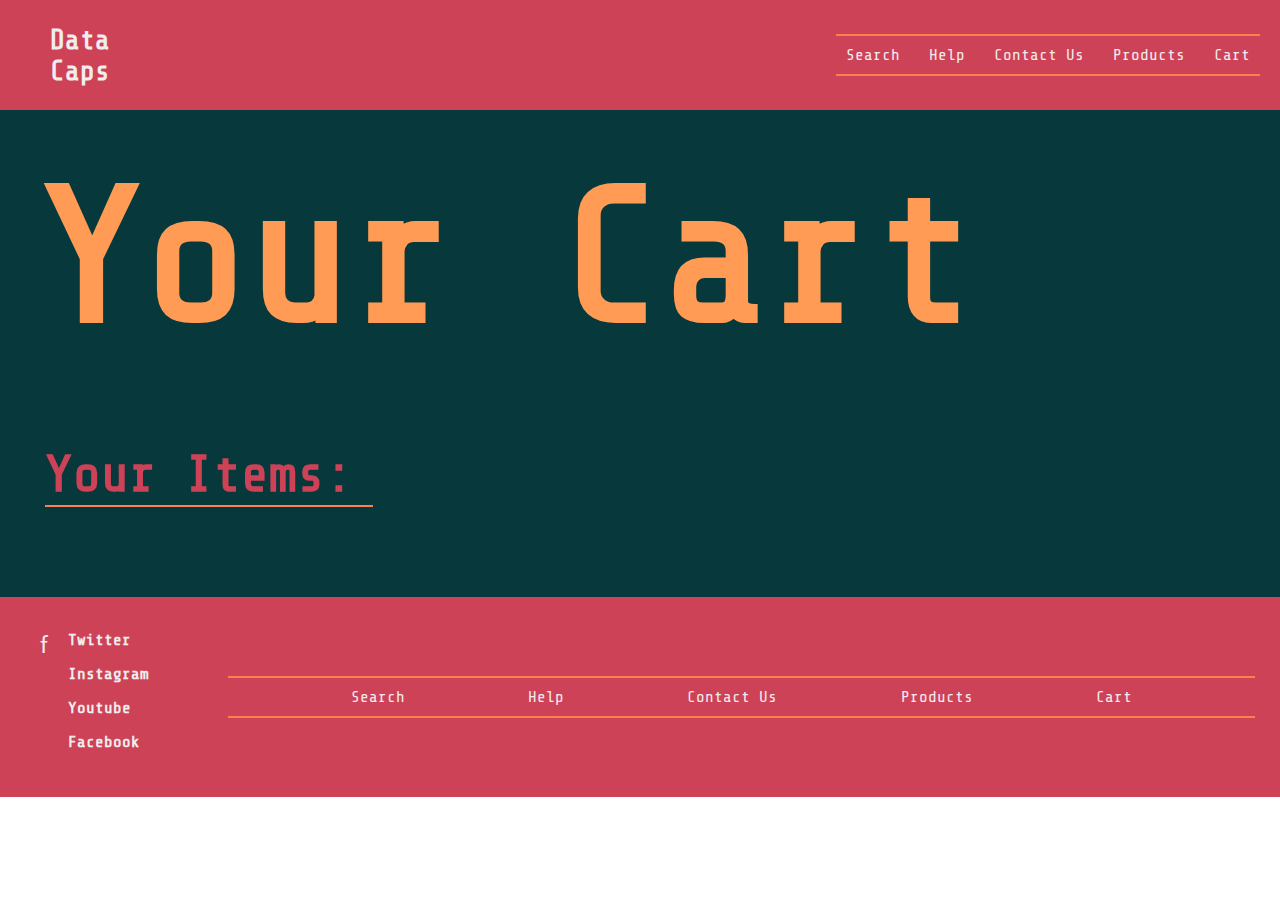
<file: cart.html>
<!DOCTYPE html>
<html lang="en">
<head>
    <meta charset="UTF-8">
    <meta http-equiv="X-UA-Compatible" content="IE=edge">
    <meta name="viewport" content="width=device-width, initial-scale=1.0">
    <title>Cart</title>
    <link rel="stylesheet" href="navbar.css">
    <link rel="stylesheet" href="footer.css">
    <link rel="stylesheet" href="home__mainpage.css">
    <link rel="stylesheet" href="cart.css">
    <link rel="stylesheet" href="https://use.fontawesome.com/releases/v5.15.4/css/all.css" integrity="sha384-DyZ88mC6Up2uqS4h/KRgHuoeGwBcD4Ng9SiP4dIRy0EXTlnuz47vAwmeGwVChigm" crossorigin="anonymous">
    <link rel="preconnect" href="https://fonts.googleapis.com">
    <link rel="preconnect" href="https://fonts.gstatic.com" crossorigin>
    <link href="https://fonts.googleapis.com/css2?family=Kumbh+Sans:wght@400;700&family=Roboto:wght@900&family=Share+Tech+Mono&display=swap" rel="stylesheet">
    <script src="https://davidsrivera.github.io/davidsrivera2.github.io/app_3.js" defer></script>
</head>
<body>

    <!-- NAVBAR START -->

    <div class="navbar">
        <div class="navbar__container">
            <div class="logo__container">
                <a href="https://davidsrivera.github.io/davidsrivera2.github.io/index.html" class="logo__text">DataCaps</a>
                <a href="https://davidsrivera.github.io/davidsrivera2.github.io/products.html"><i class="fa fa-keyboard" id="logo__img"></i></a>
            </div>
            <div class="search__div">
                <div class="searchbar__to__toggle"><i class="fa fa-search"></i><input type="text" class="search__input" id="search__input__id"></div>
            </div>

            <div class="backbutton">
                <ul class="block__list" onclick="openPagesContainer();">
                    <li class="block" id="b1"></li>
                    <li class="block"></li>
                    <li class="block"></li>
                </ul>
            </div>
            
            <div class="pages__container">
                <ul class="pages__list">
                    <li class="page">
                        <!-- <a href="/Websites/Website 3/search.html" class="page__item">Search</a> -->
                        <a href="javascript:insertASearchBar();"id="searchbar__id" class="page__item" onclick="insertASearchBar();">Search</a>
                    </li>
                    <li class="page">
                        <a href="https://davidsrivera.github.io/davidsrivera2.github.io/help.html" class="page__item">Help</a>
                    </li>
                    <li class="page">
                        <a href="https://davidsrivera.github.io/davidsrivera2.github.io/contact_us.html" class="page__item">Contact Us</a>
                    </li>
                    <li class="page">
                        <a href="https://davidsrivera.github.io/davidsrivera2.github.io/products.html" class="page__item">Products</a>
                    </li>
                    <li class="page">
                        <a href="https://davidsrivera.github.io/davidsrivera2.github.io/cart.html" class="page__item">Cart</a>
                    </li>
                </ul>
            </div>
        </div>
    </div>

    <!-- NAVBAR END -->


    <!-- MAINPAGE START -->

    <div class="mainpage">

        <div class="mainpage__content">
            <h1 class="mainpage__title">Your Cart</h1>

            <h2 class="mainpage__subtitle">Your Items: </h2>

            
        </div>

    </div>

    <!-- MAINPAGE END -->


    <!-- FOOTER START-->

    <div class="footer">
        <div class="footer__container">

            <div class="socials__container">
                <div class="icons__container">
                    <ul class="socials__list">
                        <li class="social__link">
                            <i class="fa fa-dove"></i>
                        </li>
                        <li class="social__link">
                            <i class="fa fa-camera-retro"></i>
                        </li>
                        <li class="social__link"><i class="fa fa-video"></i></li>
                        <li class="social__link" id="facebook">f</li>
                    </ul>
                </div>
                <div class="names">
                    <ul class="socials__text__list">
                        <li class="social__name">Twitter</li>
                        <li class="social__name">Instagram</li>
                        <li class="social__name">Youtube</li> 
                        <li class="social__name">Facebook</li>
                    </ul>
                </div>
            </div>

            <div class="extra__pages__container">
                <ul class="extra__pages__list">
                    <li class="extra__page">
                        <a href="https://davidsrivera.github.io/davidsrivera2.github.io/search.html" class="extra__page__link">Search</a>
                    </li>
                    <li class="extra__page">
                        <a href="https://davidsrivera.github.io/davidsrivera2.github.io/help.html" class="extra__page__link">Help</a>
                    </li>
                    <li class="extra__page">
                        <a href="https://davidsrivera.github.io/davidsrivera2.github.io/contact_us.html" class="extra__page__link">Contact Us</a>
                    </li>
                    <li class="extra__page">
                        <a href="https://davidsrivera.github.io/davidsrivera2.github.io/products.html" class="extra__page__link">Products</a>
                    </li>
                    <li class="extra__page">
                        <a href="https://davidsrivera.github.io/davidsrivera2.github.io/cart.html" class="extra__page__link">Cart</a>
                    </li>
                </ul>
            </div>

        </div>
    </div>

    <!-- FOOTER END -->


</body>
<script src="https://davidsrivera.github.io/davidsrivera2.github.io/app_3.js"></script>
</html>
</file>
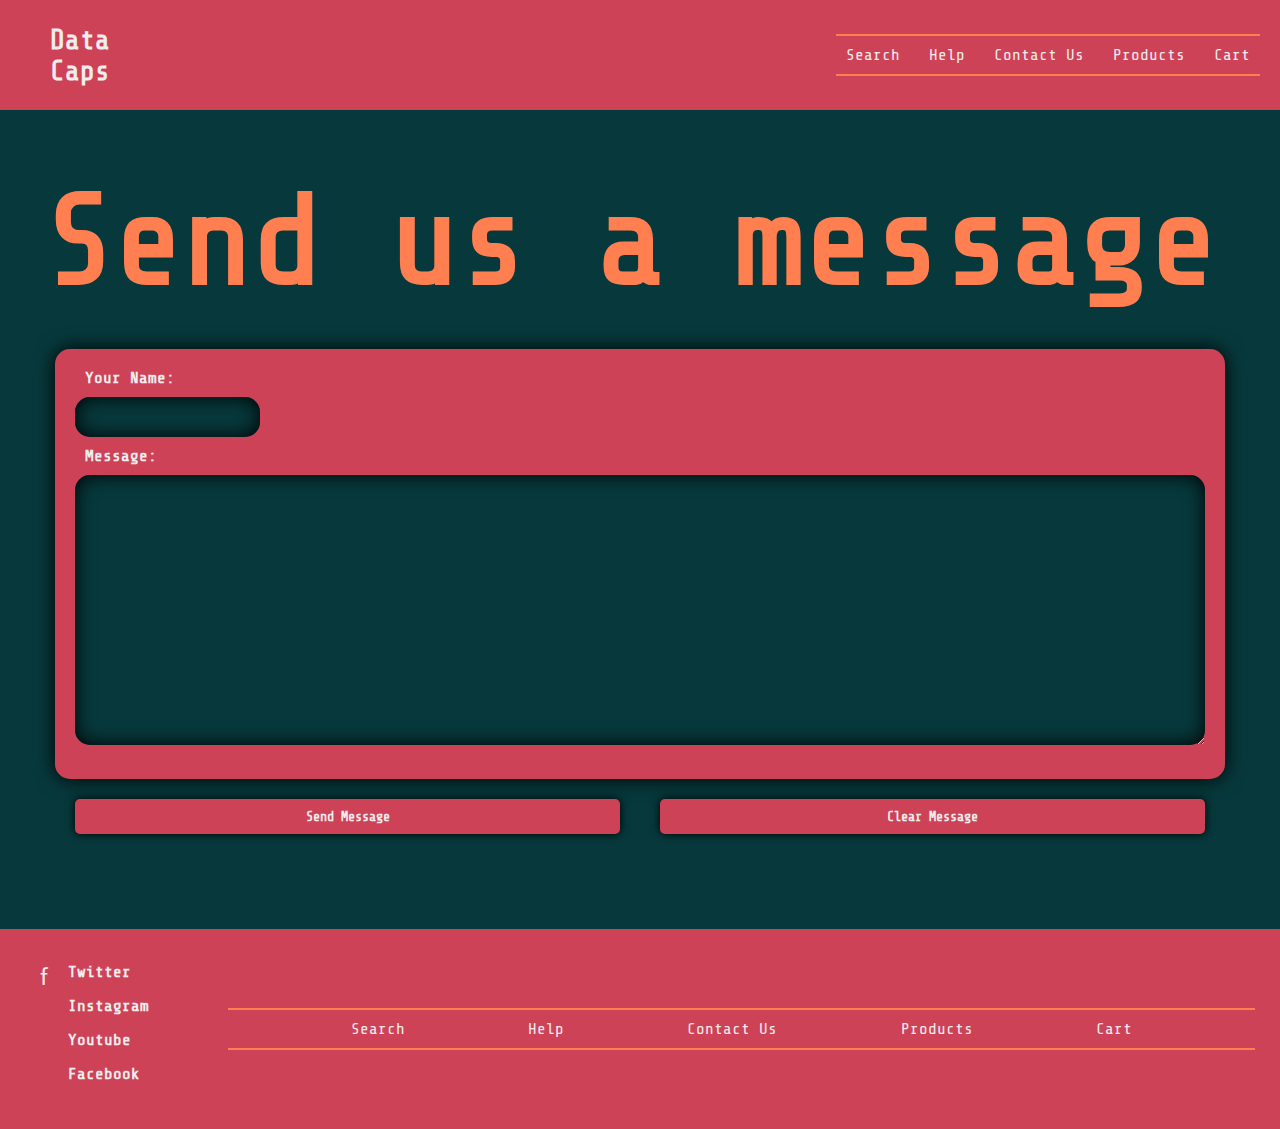
<file: contact_us.html>
<!DOCTYPE html>
<html lang="en">
<head>
    <meta charset="UTF-8">
    <meta http-equiv="X-UA-Compatible" content="IE=edge">
    <meta name="viewport" content="width=device-width, initial-scale=1.0">
    <title>Contact Us</title>
    <link rel="stylesheet" href="navbar.css">
    <link rel="stylesheet" href="footer.css">
    <link rel="stylesheet" href="home__mainpage.css">
    <link rel="stylesheet" href="contact__us.css">
    <link rel="stylesheet" href="https://use.fontawesome.com/releases/v5.15.4/css/all.css" integrity="sha384-DyZ88mC6Up2uqS4h/KRgHuoeGwBcD4Ng9SiP4dIRy0EXTlnuz47vAwmeGwVChigm" crossorigin="anonymous">
    <link rel="preconnect" href="https://fonts.googleapis.com">
    <link rel="preconnect" href="https://fonts.gstatic.com" crossorigin>
    <link href="https://fonts.googleapis.com/css2?family=Kumbh+Sans:wght@400;700&family=Roboto:wght@900&family=Share+Tech+Mono&display=swap" rel="stylesheet">
    <script src="https://davidsrivera.github.io/davidsrivera2.github.io/app_3.js" defer></script>
</head>
<body>
    <div class="navbar">
        <div class="navbar__container">
            <div class="logo__container">
                <a href="https://davidsrivera.github.io/davidsrivera2.github.io/index.html" class="logo__text">DataCaps</a>
                <a href="https://davidsrivera.github.io/davidsrivera2.github.io/products.html"><i class="fa fa-keyboard" id="logo__img"></i></a>
            </div>
            <div class="search__div">
                <div class="searchbar__to__toggle"><i class="fa fa-search"></i><input type="text" class="search__input" id="search__input__id"></div>
            </div>

            <div class="backbutton">
                <ul class="block__list" onclick="openPagesContainer();">
                    <li class="block" id="b1"></li>
                    <li class="block"></li>
                    <li class="block"></li>
                </ul>
            </div>
            
            <div class="pages__container">
                <ul class="pages__list">
                    <li class="page">
                        <!-- <a href="/Websites/Website 3/search.html" class="page__item">Search</a> -->
                        <a href="javascript:insertASearchBar();"id="searchbar__id" class="page__item" onclick="insertASearchBar();">Search</a>
                    </li>
                    <li class="page">
                        <a href="https://davidsrivera.github.io/davidsrivera2.github.io/help.html" class="page__item">Help</a>
                    </li>
                    <li class="page">
                        <a href="https://davidsrivera.github.io/davidsrivera2.github.io/contact_us.html" class="page__item">Contact Us</a>
                    </li>
                    <li class="page">
                        <a href="https://davidsrivera.github.io/davidsrivera2.github.io/products.html" class="page__item">Products</a>
                    </li>
                    <li class="page">
                        <a href="https://davidsrivera.github.io/davidsrivera2.github.io/cart.html" class="page__item">Cart</a>
                    </li>
                </ul>
            </div>
        </div>
    </div>

    <!-- NAVBAR END -->

    <!-- MAINPAGE START -->

    <div class="cus__mainpage">

        <div class="cus__mainpage__content">

            <h1 class="cus__mainpage__title">Send us a message</h1>

            <div class="cus__mainpage__contact__form">

                <div class="form__container">
                    <form class="contact__form">
                        <label class="label" for="name">Your Name:</label><br>
                        <input type="text" id="name" name="name"><br>
                        <label class="label" for="message">Message:</label><br>
                        <textarea name="message" id="message" cols="30" rows="10"></textarea>
                    </form>
                </div>
    
                <div class="buttons__container">
                    <button class="send__message">Send Message</button>
                    <button class="clear__message">Clear Message</button>
                    <!-- <button class="auto__complainer">Click Here to Complain</button> -->
                </div>
            </div>

        </div>

    </div>

    <!-- MAINPAGE END -->

    <!-- FOOTER START -->

    <div class="footer">
        <div class="footer__container">

            <div class="socials__container">
                <div class="icons__container">
                    <ul class="socials__list">
                        <li class="social__link">
                            <i class="fa fa-dove"></i>
                        </li>
                        <li class="social__link">
                            <i class="fa fa-camera-retro"></i>
                        </li>
                        <li class="social__link"><i class="fa fa-video"></i></li>
                        <li class="social__link" id="facebook">f</li>
                    </ul>
                </div>
                <div class="names">
                    <ul class="socials__text__list">
                        <li class="social__name">Twitter</li>
                        <li class="social__name">Instagram</li>
                        <li class="social__name">Youtube</li> 
                        <li class="social__name">Facebook</li>
                    </ul>
                </div>
            </div>

            <div class="extra__pages__container">
                <ul class="extra__pages__list">
                    <li class="extra__page">
                        <a href="https://davidsrivera.github.io/davidsrivera2.github.io/search.html" class="extra__page__link">Search</a>
                    </li>
                    <li class="extra__page">
                        <a href="https://davidsrivera.github.io/davidsrivera2.github.io/help.html" class="extra__page__link">Help</a>
                    </li>
                    <li class="extra__page">
                        <a href="https://davidsrivera.github.io/davidsrivera2.github.io/contact_us.html" class="extra__page__link">Contact Us</a>
                    </li>
                    <li class="extra__page">
                        <a href="https://davidsrivera.github.io/davidsrivera2.github.io/products.html" class="extra__page__link">Products</a>
                    </li>
                    <li class="extra__page">
                        <a href="https://davidsrivera.github.io/davidsrivera2.github.io/cart.html" class="extra__page__link">Cart</a>
                    </li>
                </ul>
            </div>

        </div>
    </div>

</body>
<script src="https://davidsrivera.github.io/davidsrivera2.github.io/app_3.js"></script>
</html>
</file>
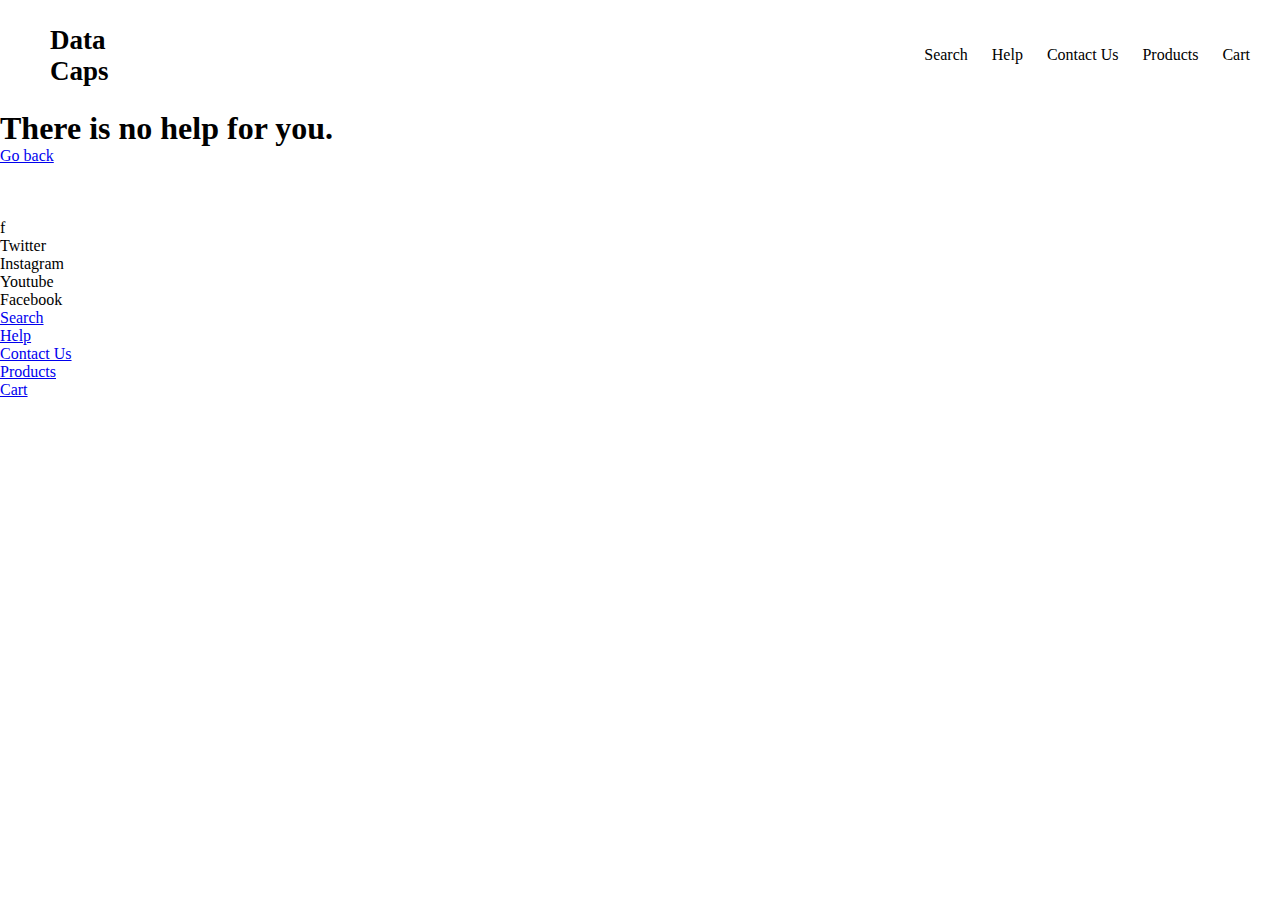
<file: help.html>
<!DOCTYPE html>
<html lang="en">
<head>
    <meta charset="UTF-8">
    <meta http-equiv="X-UA-Compatible" content="IE=edge">
    <meta name="viewport" content="width=device-width, initial-scale=1.0">
    <title>Help</title>
    <script src="https://davidsrivera.github.io/davidsrivera2.github.io/app_3.js" defer></script>
    <link rel="stylesheet" href="navbar.css">
</head>
<body>
    <div class="navbar">
        <div class="navbar__container">
            <div class="logo__container">
                <a href="https://davidsrivera.github.io/davidsrivera2.github.io/index.html" class="logo__text">DataCaps</a>
                <a href="https://davidsrivera.github.io/davidsrivera2.github.io/products.html"><i class="fa fa-keyboard" id="logo__img"></i></a>
            </div>
            <div class="search__div">
                <div class="searchbar__to__toggle"><i class="fa fa-search"></i><input type="text" class="search__input" id="search__input__id"></div>
            </div>

            <div class="backbutton">
                <ul class="block__list" onclick="openPagesContainer();">
                    <li class="block" id="b1"></li>
                    <li class="block"></li>
                    <li class="block"></li>
                </ul>
            </div>
            
            <div class="pages__container">
                <ul class="pages__list">
                    <li class="page">
                        <!-- <a href="/Websites/Website 3/search.html" class="page__item">Search</a> -->
                        <a href="javascript:insertASearchBar();"id="searchbar__id" class="page__item" onclick="insertASearchBar();">Search</a>
                    </li>
                    <li class="page">
                        <a href="https://davidsrivera.github.io/davidsrivera2.github.io/help.html" class="page__item">Help</a>
                    </li>
                    <li class="page">
                        <a href="https://davidsrivera.github.io/davidsrivera2.github.io/contact_us.html" class="page__item">Contact Us</a>
                    </li>
                    <li class="page">
                        <a href="https://davidsrivera.github.io/davidsrivera2.github.io/products.html" class="page__item">Products</a>
                    </li>
                    <li class="page">
                        <a href="https://davidsrivera.github.io/davidsrivera2.github.io/cart.html" class="page__item">Cart</a>
                    </li>
                </ul>
            </div>
        </div>
    </div>



    <h1 class="mainpage__title">There is no help for you.</h1>
    <a href="/index.html" class="return">Go back</a>



    <div class="footer">
        <div class="footer__container">

            <div class="socials__container">
                <div class="icons__container">
                    <ul class="socials__list">
                        <li class="social__link">
                            <i class="fa fa-dove"></i>
                        </li>
                        <li class="social__link">
                            <i class="fa fa-camera-retro"></i>
                        </li>
                        <li class="social__link"><i class="fa fa-video"></i></li>
                        <li class="social__link" id="facebook">f</li>
                    </ul>
                </div>
                <div class="names">
                    <ul class="socials__text__list">
                        <li class="social__name">Twitter</li>
                        <li class="social__name">Instagram</li>
                        <li class="social__name">Youtube</li> 
                        <li class="social__name">Facebook</li>
                    </ul>
                </div>
            </div>

            <div class="extra__pages__container">
                <ul class="extra__pages__list">
                    <li class="extra__page">
                        <a href="https://davidsrivera.github.io/davidsrivera2.github.io/search.html" class="extra__page__link">Search</a>
                    </li>
                    <li class="extra__page">
                        <a href="https://davidsrivera.github.io/davidsrivera2.github.io/help.html" class="extra__page__link">Help</a>
                    </li>
                    <li class="extra__page">
                        <a href="https://davidsrivera.github.io/davidsrivera2.github.io/contact_us.html" class="extra__page__link">Contact Us</a>
                    </li>
                    <li class="extra__page">
                        <a href="https://davidsrivera.github.io/davidsrivera2.github.io/products.html" class="extra__page__link">Products</a>
                    </li>
                    <li class="extra__page">
                        <a href="https://davidsrivera.github.io/davidsrivera2.github.io/cart.html" class="extra__page__link">Cart</a>
                    </li>
                </ul>
            </div>

        </div>
    </div>
</body>
<script src="https://davidsrivera.github.io/davidsrivera2.github.io/app_3.js"></script>
</html>
</file>
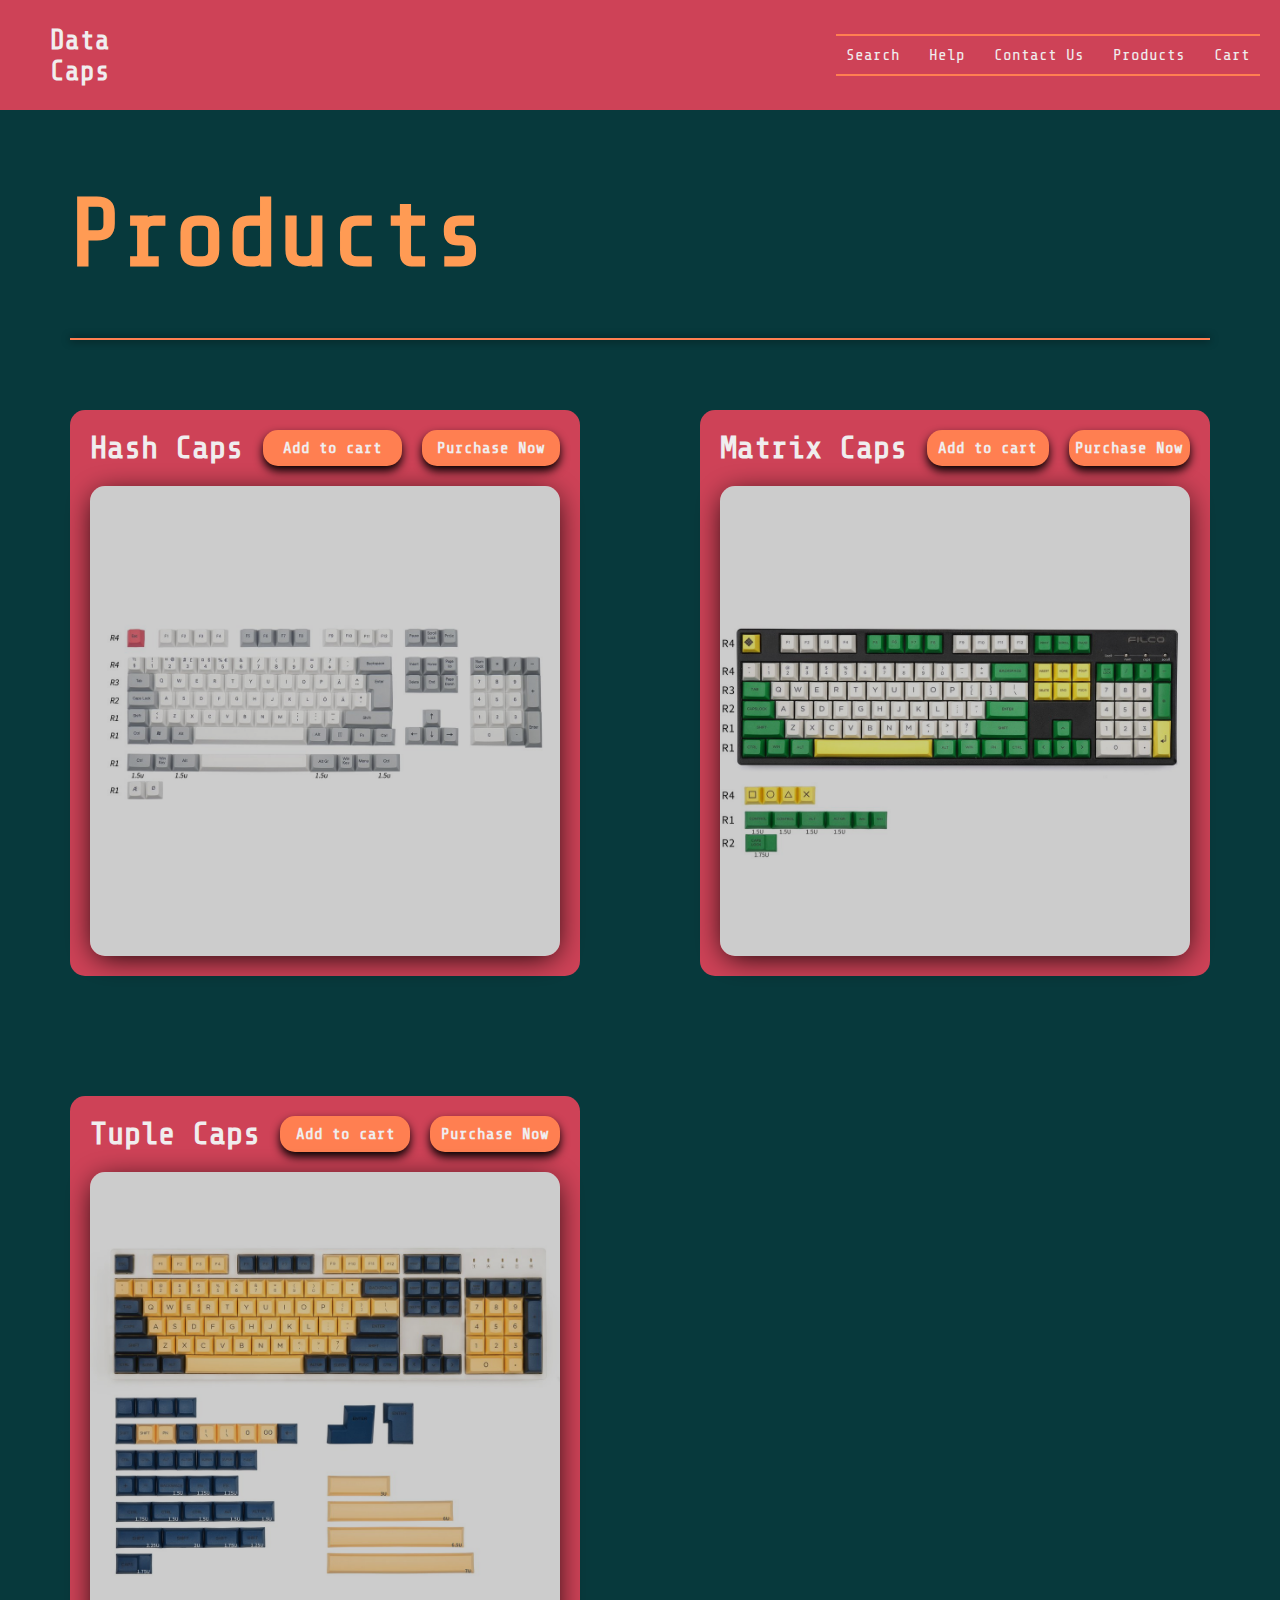
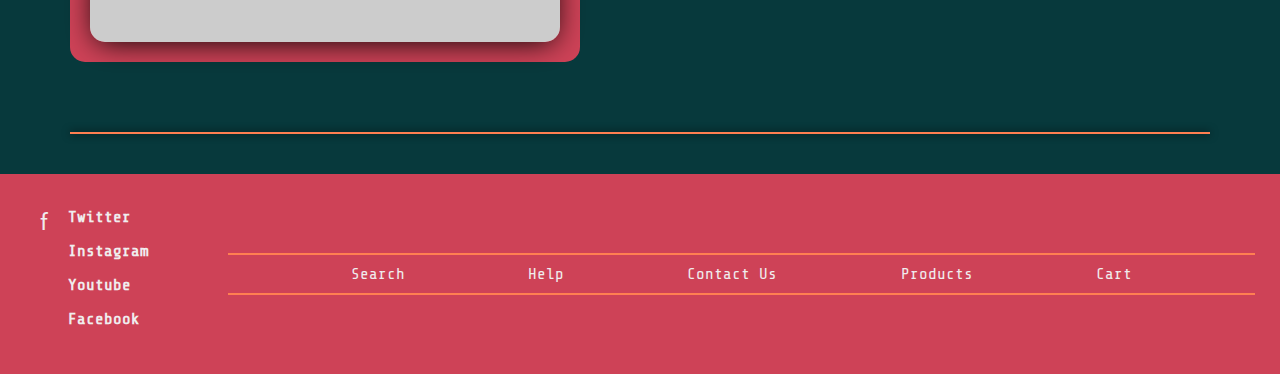
<file: products.html>
<!DOCTYPE html>
<html lang="en">
<head>
    <meta charset="UTF-8">
    <meta http-equiv="X-UA-Compatible" content="IE=edge">
    <meta name="viewport" content="width=device-width, initial-scale=1.0">
    <title>Products</title>
    <link rel="stylesheet" href="navbar.css">
    <link rel="stylesheet" href="footer.css">
    <link rel="stylesheet" href="home__mainpage.css">
    <link rel="stylesheet" href="https://use.fontawesome.com/releases/v5.15.4/css/all.css" integrity="sha384-DyZ88mC6Up2uqS4h/KRgHuoeGwBcD4Ng9SiP4dIRy0EXTlnuz47vAwmeGwVChigm" crossorigin="anonymous">
    <link rel="preconnect" href="https://fonts.googleapis.com">
    <link rel="preconnect" href="https://fonts.gstatic.com" crossorigin>
    <link href="https://fonts.googleapis.com/css2?family=Kumbh+Sans:wght@400;700&family=Roboto:wght@900&family=Share+Tech+Mono&display=swap" rel="stylesheet">
    <link rel="stylesheet" href="products.css">
    <script src="https://davidsrivera.github.io/davidsrivera2.github.io/app_3.js" defer></script>
</head>
<body>

    <div class="navbar">
        <div class="navbar__container">
            <div class="logo__container">
                <a href="https://davidsrivera.github.io/davidsrivera2.github.io/index.html" class="logo__text">DataCaps</a>
                <a href="https://davidsrivera.github.io/davidsrivera2.github.io/products.html"><i class="fa fa-keyboard" id="logo__img"></i></a>
            </div>
            <div class="search__div">
                <div class="searchbar__to__toggle"><i class="fa fa-search"></i><input type="text" class="search__input" id="search__input__id"></div>
            </div>

            <div class="backbutton">
                <ul class="block__list" onclick="openPagesContainer();">
                    <li class="block" id="b1"></li>
                    <li class="block"></li>
                    <li class="block"></li>
                </ul>
            </div>
            
            <div class="pages__container">
                <ul class="pages__list">
                    <li class="page">
                        <!-- <a href="/Websites/Website 3/search.html" class="page__item">Search</a> -->
                        <a href="javascript:insertASearchBar();"id="searchbar__id" class="page__item" onclick="insertASearchBar();">Search</a>
                    </li>
                    <li class="page">
                        <a href="https://davidsrivera.github.io/davidsrivera2.github.io/help.html" class="page__item">Help</a>
                    </li>
                    <li class="page">
                        <a href="https://davidsrivera.github.io/davidsrivera2.github.io/contact_us.html" class="page__item">Contact Us</a>
                    </li>
                    <li class="page">
                        <a href="https://davidsrivera.github.io/davidsrivera2.github.io/products.html" class="page__item">Products</a>
                    </li>
                    <li class="page">
                        <a href="https://davidsrivera.github.io/davidsrivera2.github.io/cart.html" class="page__item">Cart</a>
                    </li>
                </ul>
            </div>
        </div>
    </div>

    <!-- MAINPAGE [[[[[[[[]]]]]]]]-->

    <div class="productpage">

        <div class="productpage__content">
            <h1 class="product__title">Products</h1>
            <div class="line"></div>
        </div>

        <div class="product__containers__container">
            <div class="product__container">
                <img src="/images/red-white_keyboard_skyview.jpg" alt="keyboard" class="product__tile__img">
    
                <div class="product__tile__buttons" id="p1">
                    <!-- <div class="circle"><i class="fa fa-circle"></i></div>
                    <div class="circle__right"><i class="fa fa-circle"></i></div>
                    <div class="circle__bleft"><i class="fa fa-circle"></i></div>
                    <div class="circle__bright"><i class="fa fa-circle"></i></div> -->
                    <h2 class="product__cart__btn"><a href="/cart.html" class="product__cart__link">Hash Caps</a></h2>
                    <a href="/cart.html" class="add__1__to__cart">Add to cart<i class="fa fa-cart-plus"></i></a>
                    <a href="/cart.html" class="purchase__now">Purchase Now</a>
                    <!-- <ul class="threedots__list">
                        <li class="dot"><a href="" class="dotlink"><i class="fa fa-circle"></i></a></li>
                        <li class="dot"><a href="" class="dotlink"><i class="fa fa-circle"></i></a></li>
                        <li class="dot"><a href="" class="dotlink"><i class="fa fa-circle"></i></a></li>
                    </ul> -->
                </div>
            </div>
    
            <div class="product__container" id="p2">
                <!-- <div class="circle"><i class="fa fa-circle"></i></div>
                <div class="circle__right"><i class="fa fa-circle"></i></div> -->
                <img src="/images/green-yellow_keyboard_skyview.jpg" alt="keyboard" class="product__tile__img">
                <div class="product__tile__buttons">
                    <h2 class="product__cart__btn"><a href="/cart.html" class="product__cart__link">Matrix Caps</a></h2>
                    <a href="/cart.html
                    " class="add__1__to__cart">Add to cart<i class="fa fa-cart-plus"></i></a>
                    <a href="/cart.html" class="purchase__now">Purchase Now</a>
                    <!-- <ul class="threedots__list">
                        <li class="dot"><a href="" class="dotlink"><i class="fa fa-circle"></i></a></li>
                        <li class="dot"><a href="" class="dotlink"><i class="fa fa-circle"></i></a></li>
                        <li class="dot"><a href="" class="dotlink"><i class="fa fa-circle"></i></a></li>
                    </ul> -->
                </div>
            </div>
    
            <div class="product__container" id="p3">
                <!-- <div class="circle"><i class="fa fa-circle"></i></div>
                <div class="circle__right"><i class="fa fa-circle"></i></div>
                <div class="circle__bleft"><i class="fa fa-circle"></i></div>
                <div class="circle__bright"><i class="fa fa-circle"></i></div> -->
                <img src="/images/yellow-blue_keyboard_skyview.jpg" alt="keyboard" class="product__tile__img">
                <div class="product__tile__buttons">
                    <h2 class="product__cart__btn"><a href="/cart.html" class="product__cart__link">Tuple Caps</a></h2>
                    <a href="/cart.html" class="add__1__to__cart">Add to cart<i class="fa fa-cart-plus"></i></a>
                    <a href="/cart.html" class="purchase__now">Purchase Now</a>
                    <!-- <ul class="threedots__list">
                        <li class="dot"><a href="" class="dotlink"><i class="fa fa-circle"></i></a></li>
                        <li class="dot"><a href="" class="dotlink"><i class="fa fa-circle"></i></a></li>
                        <li class="dot"><a href="" class="dotlink"><i class="fa fa-circle"></i></a></li>
                    </ul> -->
                </div>
            </div>
        </div>

        <div class="line"></div>

        

    </div>

    <!-- MAINPAGE  [[[[[[[[]]]]]]]]-->
    
    <div class="footer">
        <div class="footer__container">

            <div class="socials__container">
                <div class="icons__container">
                    <ul class="socials__list">
                        <li class="social__link">
                            <i class="fa fa-dove"></i>
                        </li>
                        <li class="social__link">
                            <i class="fa fa-camera-retro"></i>
                        </li>
                        <li class="social__link"><i class="fa fa-video"></i></li>
                        <li class="social__link" id="facebook">f</li>
                    </ul>
                </div>
                <div class="names">
                    <ul class="socials__text__list">
                        <li class="social__name">Twitter</li>
                        <li class="social__name">Instagram</li>
                        <li class="social__name">Youtube</li> 
                        <li class="social__name">Facebook</li>
                    </ul>
                </div>
            </div>

            <div class="extra__pages__container">
                <ul class="extra__pages__list">
                    <li class="extra__page">
                        <a href="https://davidsrivera.github.io/davidsrivera2.github.io/search.html" class="extra__page__link">Search</a>
                    </li>
                    <li class="extra__page">
                        <a href="https://davidsrivera.github.io/davidsrivera2.github.io/help.html" class="extra__page__link">Help</a>
                    </li>
                    <li class="extra__page">
                        <a href="https://davidsrivera.github.io/davidsrivera2.github.io/contact_us.html" class="extra__page__link">Contact Us</a>
                    </li>
                    <li class="extra__page">
                        <a href="https://davidsrivera.github.io/davidsrivera2.github.io/products.html" class="extra__page__link">Products</a>
                    </li>
                    <li class="extra__page">
                        <a href="https://davidsrivera.github.io/davidsrivera2.github.io/cart.html" class="extra__page__link">Cart</a>
                    </li>
                </ul>
            </div>

        </div>
    </div>
    
</body>
<script src="https://davidsrivera.github.io/davidsrivera2.github.io/app_3.js"></script>
</html>
</file>
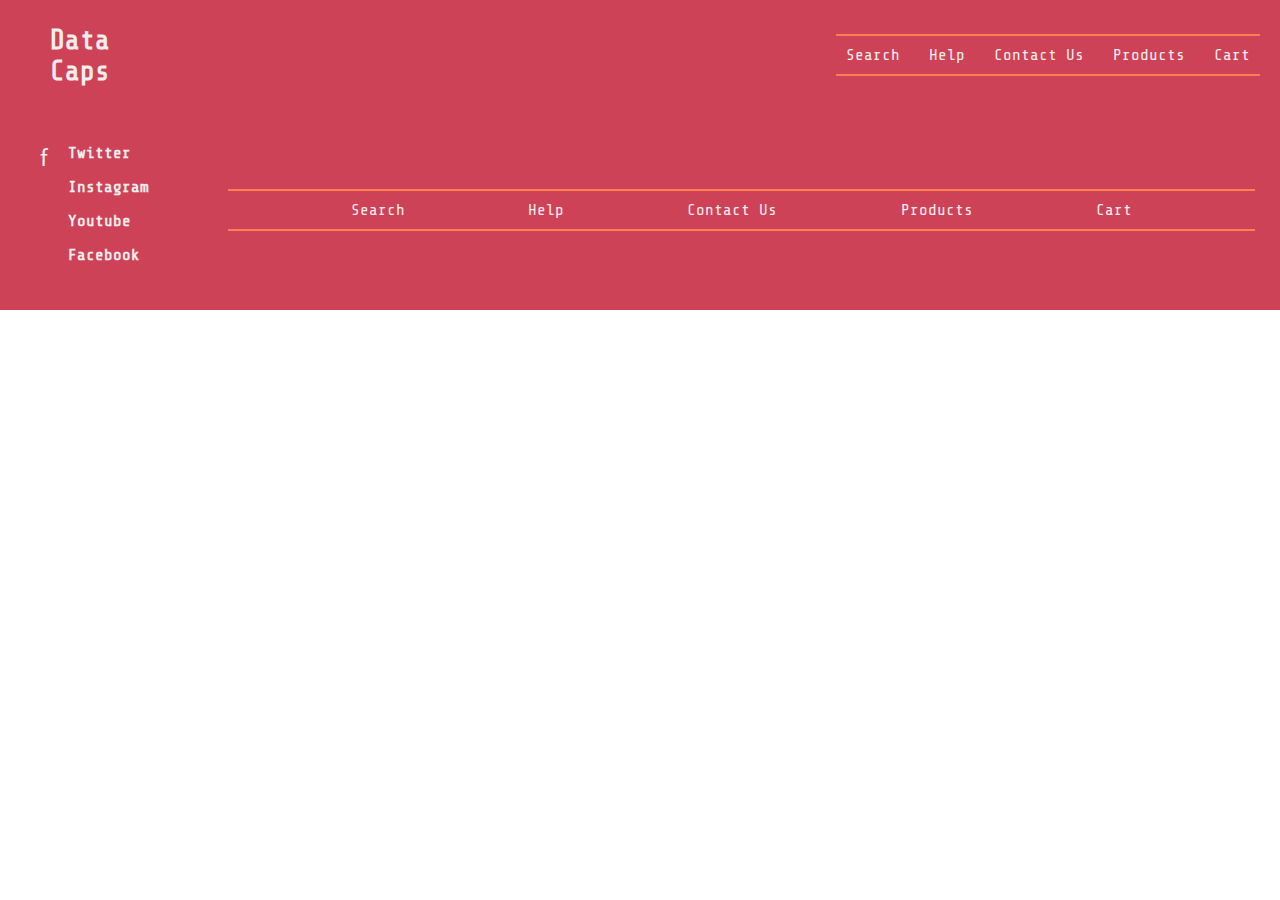
<file: search.html>
<!DOCTYPE html>
<html lang="en">
<head>
    <meta charset="UTF-8">
    <meta http-equiv="X-UA-Compatible" content="IE=edge">
    <meta name="viewport" content="width=device-width, initial-scale=1.0">
    <title>Search</title>
    <link rel="stylesheet" href="navbar.css">
    <link rel="stylesheet" href="footer.css">
    <link rel="stylesheet" href="home__mainpage.css">
    <link rel="stylesheet" href="search.css">
    <link rel="stylesheet" href="https://use.fontawesome.com/releases/v5.15.4/css/all.css" integrity="sha384-DyZ88mC6Up2uqS4h/KRgHuoeGwBcD4Ng9SiP4dIRy0EXTlnuz47vAwmeGwVChigm" crossorigin="anonymous">
    <link rel="preconnect" href="https://fonts.googleapis.com">
    <link rel="preconnect" href="https://fonts.gstatic.com" crossorigin>
    <link href="https://fonts.googleapis.com/css2?family=Kumbh+Sans:wght@400;700&family=Roboto:wght@900&family=Share+Tech+Mono&display=swap" rel="stylesheet">
    <script src="https://davidsrivera.github.io/davidsrivera2.github.io/app_3.js" defer></script>
</head>
<body>

    <!-- NAVBAR SECTION -->

    <div class="navbar">
        <div class="navbar__container">
            <div class="logo__container">
                <a href="https://davidsrivera.github.io/davidsrivera2.github.io/index.html" class="logo__text">DataCaps</a>
                <a href="https://davidsrivera.github.io/davidsrivera2.github.io/products.html"><i class="fa fa-keyboard" id="logo__img"></i></a>
            </div>
            <div class="search__div">
                <div class="searchbar__to__toggle"><i class="fa fa-search"></i><input type="text" class="search__input" id="search__input__id"></div>
            </div>

            <div class="backbutton">
                <ul class="block__list" onclick="openPagesContainer();">
                    <li class="block" id="b1"></li>
                    <li class="block"></li>
                    <li class="block"></li>
                </ul>
            </div>
            
            <div class="pages__container">
                <ul class="pages__list">
                    <li class="page">
                        <!-- <a href="/Websites/Website 3/search.html" class="page__item">Search</a> -->
                        <a href="javascript:insertASearchBar();"id="searchbar__id" class="page__item" onclick="insertASearchBar();">Search</a>
                    </li>
                    <li class="page">
                        <a href="https://davidsrivera.github.io/davidsrivera2.github.io/help.html" class="page__item">Help</a>
                    </li>
                    <li class="page">
                        <a href="https://davidsrivera.github.io/davidsrivera2.github.io/contact_us.html" class="page__item">Contact Us</a>
                    </li>
                    <li class="page">
                        <a href="https://davidsrivera.github.io/davidsrivera2.github.io/products.html" class="page__item">Products</a>
                    </li>
                    <li class="page">
                        <a href="https://davidsrivera.github.io/davidsrivera2.github.io/cart.html" class="page__item">Cart</a>
                    </li>
                </ul>
            </div>
        </div>
    </div>

    <!-- MAINPAGE END -->

    <!-- FOOTER SECTION  -->

    <div class="footer">
        <div class="footer__container">

            <div class="socials__container">
                <div class="icons__container">
                    <ul class="socials__list">
                        <li class="social__link">
                            <i class="fa fa-dove"></i>
                        </li>
                        <li class="social__link">
                            <i class="fa fa-camera-retro"></i>
                        </li>
                        <li class="social__link"><i class="fa fa-video"></i></li>
                        <li class="social__link" id="facebook">f</li>
                    </ul>
                </div>
                <div class="names">
                    <ul class="socials__text__list">
                        <li class="social__name">Twitter</li>
                        <li class="social__name">Instagram</li>
                        <li class="social__name">Youtube</li> 
                        <li class="social__name">Facebook</li>
                    </ul>
                </div>
            </div>

            <div class="extra__pages__container">
                <ul class="extra__pages__list">
                    <li class="extra__page">
                        <a href="https://davidsrivera.github.io/davidsrivera2.github.io/search.html" class="extra__page__link">Search</a>
                    </li>
                    <li class="extra__page">
                        <a href="https://davidsrivera.github.io/davidsrivera2.github.io/help.html" class="extra__page__link">Help</a>
                    </li>
                    <li class="extra__page">
                        <a href="https://davidsrivera.github.io/davidsrivera2.github.io/contact_us.html" class="extra__page__link">Contact Us</a>
                    </li>
                    <li class="extra__page">
                        <a href="https://davidsrivera.github.io/davidsrivera2.github.io/products.html" class="extra__page__link">Products</a>
                    </li>
                    <li class="extra__page">
                        <a href="https://davidsrivera.github.io/davidsrivera2.github.io/cart.html" class="extra__page__link">Cart</a>
                    </li>
                </ul>
            </div>

        </div>
    </div>
    <!-- END OF FOOTER SECTION  -->
    
</body>
<script src="https://davidsrivera.github.io/davidsrivera2.github.io/app_3.js"></script>
</html>
</file>
<file: navbar.css>
* {
    box-sizing: border-box;
    margin: 0;
    padding: 0;
    font-family: var(--font);
}

.navbar {
    background: var(--5);
    position: sticky;
    top: 0;
    width: 100%;
    height: auto;
    padding: 10px;
    z-index: 999;
}

.navbar__container {
    height: 90px;
    display: grid;
    grid-template-columns: max-content max-content max-content;
    grid-template-rows: 1fr;
    /* background-color: blue; */
    justify-content: space-between;
    align-items: center;
    gap: 30px;
}

.logo__container {
    /* background-color: var(--darkblue); */
    display: grid;
    grid-row: 1;
    grid-column: 1;
    height: 90px;
    gap: 1px;
    grid-template-columns: 1fr 1fr;
    grid-template-rows: max-content;
    max-width: 220px;
    max-height: 90px;
    margin-left: 20px;
    /* margin-right: auto; */
    padding-left: 20px;
    padding-right: 20px;
    border-radius: 20px;
}

.fa-keyboard {
    grid-column: 2;
    color: var(--6);
    font-size: 90px;
    padding: 5px;
    height: fit-content;
    width: fit-content;
}

.fa-keyboard:hover {
    color: var(--7);
    transition: 0.4s ease-in;
    font-size: 95px;
}


.logo__text {
    grid-column: 1;
    justify-content: center;
    width: 70px;
    color: var(--2);
    text-decoration: none;
    padding-bottom: 10px;
    margin-bottom: 25px;
    font-size: 27px;
    overflow-wrap: break-word;
    font-weight: 900;
    margin-top: 15px;
}

.logo__text:hover {
    color: var(--7);
    transition: 0.2s ease;
    font-size: 1.7rem;
}

.pages__container {
    grid-column: 3;
    grid-row: 1;
    display: flex;
    justify-self: end;
    justify-content: space-around;
    width: max-content;
    /* max-width: 800px; */
    align-items: center;
    /* background-color: var(--7); */
    padding: 10px;
    border-radius: 20px;
    /* margin-left: 35vw; */
}

.page {
    display: inline;
    width: 100%;
    min-width: 500px;
    height: auto;
    padding: 10px;
    border-bottom: 2px solid var(--6);
    border-top: 2px solid var(--6);
}

.page__item {
    font-size: 100%;
    text-decoration: none;
    /* font-weight: 800; */
    color: var(--2);
}

#searchbar__id {
    cursor: pointer;
    display: inline;
}

.search__div {
    grid-column: 2;
    grid-row: 1;
    display: none;
    width: 100%;
    box-shadow: 0px 0px 20px -8px var(--shadow);
}

.searchbar__to__toggle {
    display: flex;
    background-color: var(--6);
    width: 100%;
    padding: 3px;
    height: auto;
    border-radius: 5px;
    align-items: center;
}

.fa-search {
    display: inline;
    color: var(--2);
    justify-self: start;
    margin-left: 12px;
    margin-top: 1px;
    padding-right: 15px;
    font-size: 1.5rem;
    /* box-shadow: 0px 0px 20px -8px inset var(--shadow); */
}

.search__input {
    display: inline;
    background-color: var(--5);
    border: none;
    box-shadow: 0px 0px 20px -8px inset var(--shadow);
    border-radius: 5px;
    width: 100%;
    margin-top: 0px;
    color: var(--2);
    padding: 10px;
    font-size: 1rem;
    font-weight: 600;
}

.backbutton {
    display: none;
    margin-inline: 15px;
    align-self: center;
    grid-column: 4;
    cursor: pointer;
}

.block__list {
    display: inline;
    justify-content: space-evenly;
    align-items: center;
}

.block {
    background-color: var(--2);
    height: 4px;
    width: 25px;
    list-style-type: none;
    margin-block: 5px;
}

/* #b1 {
    margin-top: -5px;
} */

.page__item:hover {
    transition-timing-function: ease;
    transition: 0.4s;
    color: var(--7);
    font-weight: 800;
    font-size: 1.2rem;
}

@media screen and (max-width: 960px) {
    .pages__container {
        width: flex;
        text-decoration: none;
        margin-left: 0px;
        padding-left: 0px;
    }

    .page {
        padding: 5px;
        text-decoration: none;
        margin-left: 0px;
    }

    .logo__container {
        margin-left: 0px;
    }
}
</file>
<file: footer.css>
* {
    font-family: var(--font);
    box-sizing: border-box;
    margin: 0;
    padding: 0;
}

.footer {
    background-color: var(--3);
    /* padding: 10px; */
}

.footer__container {
    background-color: var(--5);
    display: grid;
    grid-template-columns: max-content 1fr;
    grid-template-rows: 200px;
    gap: 5vw;
    height: 200px;
    padding: 20px;
}

.socials__container {
    display: flex;
    /* background-color: green; */
    height: 160px;
    margin: 0px;
    padding: 5px;
}

.extra__pages__container {
    display: flex;
    /* background-color: var(--darkblue); */
    height: 160px;
    padding: 5px;
    align-items: center;
}

.icons__container {
    display: flex;
    padding-inline: 5px;
    /* background-color: var(--greyblue); */
    margin: 0px;
    cursor: pointer;
}

.socials__text__list {
    padding-inline: 5px;
    list-style-type: none;
    padding-top: 1px;
    cursor: pointer;
}

.social__name {
    padding-block: 8px;
    font-weight: 800;
    color: var(--2);
}

.socials__list {
    display: block;
    list-style-type: none;
    /* background-color: var(--red); */
}

.social__link {
    list-style-type: none;
    margin: 10px;
    font-size: 20px;
    /* max-width: ; */
    color: var(--2);
    cursor: pointer;
}

.social__link:hover {
    color: var(--6);
    transition: 0.4s ease-out;
    font-size: 1.6rem;
}

.social__name:hover {
    transition: 0.4s ease-out;
    color: var(--6);
    font-size: 1.2rem;
}

#facebook {
    font-family: 'Roboto', sans-serif;
    font-size: 23px;
    color: var(--2);
    /* background-color: var(--darkblue); */
    border-radius: 3px;
    /* padding-left: 7px;
    padding-right: 7px;
    padding: 5px; */
    align-items: center;
    justify-content: center;
}

.extra__pages__list {
    /* background-color: var(--blue); */
    width: 100%;
    justify-content: space-evenly;
    display: flex;
    border-block: 2px solid var(--6);
    padding-block: 10px;
}

.extra__page:hover {
    transition: 0.4s ease-out;
    font-size: 1.25rem;
    font-weight: 800;
}

.extra__page {
    display: inline;
    list-style-type: none;
    list-style: none;
}

.extra__page__link {
    list-style-type: none;
    text-decoration: none;
    list-style: none;
    color: var(--2);
}

.extra__page__link:hover {
    color: var(--7);
}
</file>
<file: home__mainpage.css>
:root {
    --shadow: #000000;
    --1: #07393C;
    --2: #F0EDEE;
    --3: #FF9B54;
    --4: #720026;
    --5: #CE4257;
    --6: #FF7F51;
    --7: #07393C;
    --font: 'Share Tech Mono', monospace;
}
/* 
:root {
    --name: 'Blue and Orange';
    --shadow: #000000;
    --1: #326273;
    --2: #823329;
    --3: #5C9EAD;
    --4: #6F7D8C;
    --5: #E39774;
    --6: #A9D8B8;
    --7: #EEEEEE;
    --font: 'Share Tech Mono', monospace;
} */

/* :root {
    --name: 'Grey and Orange';
    --shadow: #000000;
    --1: #212227;
    --2: #212227;
    --3: #BDD4E7;
    --4: #FDFFFC;
    --5: #8693AB;
    --6: #FF9F1C;
    --7: #FDFFFC;
    --font: 'Share Tech Mono', monospace;
} */

/* :root {
    --name: 'Red Yellow Grey', monospace;
    --shadow: #000000;
    --1: #BF211E;
    --2: #BF211E;
    --3: #E9CE2C;
    --4: #69A197;
    --5: #AFBFC0;
    --6: #E5F993;
    --7: #9FA4A9;
    --font: 'Share Tech Mono', monospace;
} */

/* :root {
    --name: 'Purple and light green and light blue';
    --shadow: #000000;
    --1: #49306B;
    --2: #49306B;
    --3: #ACE4AA;
    --4: #E1CDB5;
    --5: #90708C;
    --6: #BADEFC;
    --7: #635380;
    --font: 'Share Tech Mono', monospace;
} */

/* :root {
    --name: 'red and orange and turquoise';
    --shadow: #000000;
    --1: #410B13; 
    --2: #421820;
    --3: #1B998B;
    --4: #1B998B;
    --5: #BA1F33;
    --6: #C5D86D;
    --7: #CD5D67; 
    --font: 'Share Tech Mono', monospace;
} */

/* :root {
    --name: 'red and orange Variant';
    --shadow: #000000;
    --1: #3B1F2B;
    --2: #383961;
    --3: #79ADDC;
    --4: #5F758E;
    --5: #DB162F;
    --6: #DBDFAC;
    --7: #79ADDC;
    --font: 'Share Tech Mono', monospace;
} */


/* :root {
    --name: 'light cyan and red and dark blue and orange';
    --shadow: #000000;
    --1: #011627;
    --2: #126782;
    --3: #41EAD4;
    --4: #FDFFFC;
    --5: #F71735;
    --6: #FF9F1C;
    --7: #FDFFFC;
    --font: 'Share Tech Mono', monospace;
} */

/* :root {
    --name: 'Original';
    --shadow: #000000;
    --1: #022131;
    --2: #023047;
    --3: #0197F6;
    --4: #68C5DB;
    --5: #D7263D;
    --6: rgb(250, 225, 0);
    --7: rgb(255, 244, 144);
    --font: 'Share Tech Mono', monospace;
} */

.mainpage__line {
    height: 2px;
    margin-bottom: 5px;
    background-color: var(--6);
    width: 100%;
    box-shadow: 0px 0px 8px var(--shadow);
}

.body {
    padding: 0px;
    background-color: white;
}

* {
    box-sizing: border-box;
    font-family: var(--font);
    margin: 0;
}

.mainpage {
    background-color: var(--1);
    height: 100%;
    max-width: 100%;
    padding: 0px;
    margin: 0;
    z-index: 100;
}

.mainpage__content {
    padding: 40px;
}

.mainpage__title {
    color: var(--3);
    margin-bottom: 50px;
    font-size: 15vw;

}

.mainpage__subtitle {
    margin-top: 80px;
    width: fit-content;
    color: var(--5);
    font-family: 'Share Tech Mono', monospace;
    font-size: 4vw;
    margin-left: 5px;
    border-bottom: 2px solid var(--6);
    padding-bottom: 2px;
    padding-right: 20px;
    margin-right: auto;
    margin-bottom: 50px;
}

.future__span {
    color: var(--6);
    font-family: 'Share Tech Mono', monospace;
    border-bottom: 2px solid var(--2);
    padding-bottom: 2px;
}

.keycaps__span {
    color: var(--2);
    font-family: 'Share Tech Mono', monospace;
    border-bottom: 2px solid var(--5);
    padding-bottom: 2px;
}

.mainpage__product__tiles {
    margin-bottom: 80px;
    margin-top: 40px;
}

.mainpage__product {
    display: grid;
    grid-template-columns: 1fr 1fr 1fr;
    grid-template-rows: max-content;
    gap: 3vw;
    justify-content: space-between;
    width: 100%;
    margin-left: 2px;
    padding-top: 30px;
}

.product__img {
    max-width: 100%;
    height: auto;
    cursor: pointer;
    /* border-radius: 10px; */
    /* border: 2px solid var(--darkblue); */
    box-shadow: 0px 2px 20px -2px var(--shadow);
    border-radius: 15px;

}

.product__img:hover {
    box-shadow: 0px 0px 5px 2px var(--shadow);
    transition: 0.4s ease-in-out;
}

.p__img1 {
    position: absolute;
}
.p__img2 {
    position: absolute;
}
.p__img3 {
    position: absolute;
}

.product__link {
    font-size: 3vw;
    text-decoration: none;
    color: var(--2);
    font-weight: 800;
    margin-left: 2px;
    margin-top: 40px;
    background-color: var(--6);
    border-radius: 3px;
    padding: 5px;
    padding-left: 10px;
    box-shadow: 0px 5px 20px var(--shadow);
}

.product {
    background-color: var(--5);
    padding: 2vw;
    display: grid;
    /* box-shadow: 2px 2px 30px black; */
    border-radius: 15px;
}

.product:hover {
    background-color: var(--3);
    scale: 150%;
    transition: 0.4s ease-in-out;
}

.product__link:hover {
    background-color: var(--5);
    transition: 0.4s ease-in-out;
}

.picture__container {
    margin-top: 50px;
    margin-bottom: 50px;
    padding: 20px;
    background-color: var(--5);
    border-radius: 15px;
}

.mainpage__image {
    width: 100%;
    height: auto;
    box-shadow: 2px 2px 30px var(--shadow);
    border-radius: 15px;
}

.review__container__title {
    text-align: center;
}

.mainpage__reviews__section {
    border: 7px solid var(--bloodorange);
    background-color: var(--cyan);
    border-radius: 50px;
    margin: 20px;
}

.reviews__title {
    text-align: center;
    color: var(--3);
    font-size: 3rem;
    /* background-color: var(--red); */
    margin-block: 40px;
}

.mainpage__reviews__container {
    display: grid;
    grid-template-columns: 1fr 1fr 1fr;
    padding: 30px;
    /* padding-inline: 60px; */
    gap: 8vw;
    margin-block: 30px;
    background-color: var(--5);
    border-radius: 10px;
    width: 100%;
}

.review {
    background-color: var(--3);
    border-radius: 5px;
    width: 100%;
    padding: 15px;
    font-weight: bold;
    box-shadow: 0px 5px 10px var(--shadow);
}

#review__comment {
    color: var(--2);
    margin-top: 5px;
    justify-content: center;
}

.rating__container {
    display: flex;
    justify-content: center;
    padding: 2px;
    width: 100%;
    height: auto;
}

.star__list {
    justify-content: space-between;
    display: inline;
}

.star {
    display: inline;
    font-size: 2vw;
    color: var(--2);
    height: auto;
    padding-inline: 0px;
    list-style-type: none;
    justify-content: center;
}

#r3star5 {
    color: var(--5);
}

#r1star5 {
    color: var(--5);
}

#r1star4 {
    color: var(--5);
}
</file>
<file: cart.css>
* {
    box-sizing: border-box;
    margin: 0;
    padding: 0;
    font-family: var(--font);
}

/* :root {
    --ultradarkblue: #022131;
    --darkblue: #023047;
    --shadow: #022131;
    --blue: #0197F6;
    --greyblue: #448FA3;
    --lightblue: #68C5DB;
    --red: #D7263D;
    --yellow: rgb(250, 225, 0);
} */

.mainpage__title {
    color: var(--3);
}
</file>
<file: contact__us.css>
* {
    box-sizing: border-box;
    margin: 0;
    padding: 0;
    font-size: 'Kumbh Sans', sans-serif;
}

/* :root {
    --1: #022131;
    --2: #023047;
    --shadow: #022131;
    --3: #0197F6;
    --4: #448FA3;
    --7: #68C5DB;
    --5: #D7263D;
    --6: rgb(250, 225, 0);
} */

.cus__mainpage {
    background-color: var(--2);
    margin: 0px;
}

.cus__mainpage__content {
    background-color: var(--1);
    padding: 40px;
}

.cus__mainpage__title {
    font-size: 10vw;
    margin-block: 20px;
    margin-left: 5px;
    color: var(--6);
}

.cus__mainpage__contact__form {
    margin-block: 20px;
    padding: 15px;
    /* background-color: var(--5); */
    width: 100%;
    border-radius: 15px;
}

.form__container {
    padding: 20px;
    background-color: var(--5);
    width: 100%;
    border-radius: 15px;
    box-shadow: 0px 0px 20px var(--shadow);

}

#name {
    height: 40px;
    border: none;
    padding-inline: 15px;
    margin-block: 5px;
    font-size: 0.85rem;
    font-weight: 800;
    background-color: var(--1);
    color: var(--6);
    border-radius: 15px;
    margin-block: 10px;
    box-shadow: 0px 0px 20px inset var(--shadow);
}

#message {
    height: 30vh;
    width: 100%;
    padding: 15px;
    margin-block: 5px;
    word-wrap: break-word;
    overflow-y: auto;
    font-size: 0.85rem;
    font-weight: 800;
    background-color: var(--1);
    color: var(--6);
    border-radius: 15px;
    margin-block: 10px;
    /* border: 2.5px solid var(--yellow); */
    box-shadow: 0px 0px 20px inset var(--shadow);
    border: none;
}

.label {
    color: var(--2);
    font-weight: 600;
    padding-left: 10px;
    margin-block: 10px;
}

.buttons__container {
    display: flex;
    width: 100%;
    height: auto;
    margin-block: 20px;
    justify-content: space-evenly;
}

.send__message {
    background-color: var(--5);
    border: none;
    padding: 10px;
    color: var(--2);
    font-weight: 600;
    border-radius: 5px;
    box-shadow: 0px 0px 10px var(--shadow);
    width: 100%;
    margin-inline: 20px;
    cursor: pointer;
}

.clear__message {
    background-color: var(--5);
    border: none;
    width: 100%;
    padding: 10px;
    color: var(--2);
    font-weight: 600;
    border-radius: 5px;
    box-shadow: 0px 0px 10px var(--shadow);
    margin-inline: 20px;
    cursor: pointer;
}
</file>
<file: products.css>
* {
    font-family: var(--font);
    box-sizing: border-box;
    margin: 0;
    padding: 0;
}

/* :root {
    --1: #022131;
    --shadow: #022131;
    --2: #023047;
    --3: #0197F6;
    --4: #68C5DB;
    --5: #D7263D;
    --6: rgb(250, 225, 0);
    --
} */

.productpage {
    height: 100%;
    width: auto;
    margin: 0px;
    padding: 20px;
    background-color: var(--1);
}

.product__title {
    color: var(--3);
    font-size: 6rem;
    margin: 50px;
}

.line {
    height: 2px;
    margin-block: 20px;
    margin-left: 50px;
    margin-right: 50px;
    background-color: var(--6);
    /* width: 100%; */
    box-shadow: 0px 0px 8px var(--shadow);
}

.product__container {
    display: grid;
    grid-template-columns: 100%;
    grid-template-rows: max-content 1fr;
    gap: 20px;
    padding: 20px;
    margin-block: 60px;
    margin: 50px;
    /* margin-inline: 20%; */
    background-color: var(--5);
    border-radius: 15px;
    /* background-color: pink; */
    max-width: 700px;
}

@media screen and (min-width: 960px) {
    .product__containers__container {
        display: grid;
        grid-template-columns: 1fr 1fr;
        grid-template-rows: 1fr 1fr;
        gap: 20px;
    }

    .product__containers__container {
        max-width: 100%;
    }

    #p1 {
        grid-row: 1;
        grid-column: 1;
    }
    
    #p2 {
        grid-row: 1;
        grid-column: 2;
    }

    #p3 {
        grid-column: 1;
        grid-row: 2;
    }


}

.product__tile__img {
    width: 100%;
    height: auto;
    /* border: 5px solid var(--yellow); */
    border-radius: 15px;
    grid-row: 2;
    box-shadow: 0px 5px 30px -5px var(--shadow);
    filter: brightness(0.8);
}

.product__tile__buttons {
    display: grid;
    grid-template-columns: max-content 1fr 1fr;
    grid-template-rows: max-content;
    gap: 20px;
    grid-row: 1;
}

.product__cart__btn {
    grid-row: 1;
    grid-column: 1;
}

.product__cart__link {
    text-decoration: none;
    color: var(--2);
    font-size: 2rem;
    /* text-shadow: 0px 3px 40px var(--shadow); */
    /* border-bottom: 2px solid var(--yellow); */
}

.add__1__to__cart {
    grid-column: 2;
    grid-row: 1;
    display: flex;
    border-radius: 15px;
    border: none;
    box-shadow: 0px 5px 10px var(--shadow);
    color: var(--2);
    background-color: var(--6);
    font-weight: 800;
    align-items: center;
    cursor: pointer;
    font-size: 1rem;
    justify-content: center;
    padding: 5px;
    text-decoration: none;
}

.fa-cart-plus {
    font-size: 25px;
    /* background-color: var(--darkblue);
    box-shadow: 0px 5px 10px var(--shadow);
    padding: 12px;
    border-radius: 10px; */
    color: var(--2);
}

.purchase__now {
    display: flex;
    grid-row: 1;
    border-radius: 15px;
    background-color: var(--6);
    color: var(--2);
    box-shadow: 0px 5px 10px var(--shadow);
    font-weight: 800;
    font-size: 1rem;
    text-decoration: none;
    align-items: center;
    justify-content: center;
}
/* 
.circle {
    color: var(--2);
    position: absolute;
    /* width: 10px; 
    font-size: 10px;
    height: auto;
    margin-top: -14px;
    margin-left: -13px;
}

.circle__right {
    color: var(--2);
    position: absolute;
    font-size: 10px;
    height: auto;
    margin-top: -14px;
    justify-self: end;
    margin-right: -12px;
}

.circle__bright {
    color: var(--2);
    position: absolute;
    font-size: 10px;
    height: auto;
    bottom: -180px;
    margin-right: -12px;
    justify-self: end;
}

.circle__bleft {
    color: var(--2);
    position: absolute;
    font-size: 10px;
    height: auto;
    bottom: -180px;
    margin-left: -13px;
} */
</file>
<file: search.css>
* {
    box-sizing: border-box;
    margin: 0;
    padding: 0;
    font-size: 'Kumbh Sans', sans-serif;
}

.mainpage {
    background-color: var(--2);
    margin: 0px;
    /* padding: 10px; */
    height: 100%;
}

.mainpage__content {
    background-color: var(--1);
    margin: 0px;
    height: 100%;
}

.title {
    color: var(--6);
    margin-block: 40px;
    font-size: 10vw;
    border-bottom: 2px solid var(--3);
}

.searchbar {
    background-color: var(--5);
    padding: 2px;
    border-radius: 15px;
    display: flex;
    box-shadow: 0px 0px 20px var(--shadow);
    margin-bottom: 100px;
}

.searchbar__form {
    width: 100%;
}

#searchbar__input {
    background-color: var(--1);
    border: none;
    border-radius: 13px;
    width: 100%;
    height: 5vh;
    box-shadow: 0px 0px 20px inset var(--shadow);
    padding-left: 50px;
    caret-color: var(--6);
    color: var(--6);
    font-weight: 600;
}

#search__icon {
    color: var(--6);
    position: absolute;
    margin-top: 10px;
    margin-left: 10px;
    font-size: 1.4rem;
    /* box-shadow: 0px 0px 10px var(--shadow); */
}

.matrix__caps__div {
    display: none;
    background-color: var(--2);
    height: 50px;
    width: 300px;
    margin-block: 20px;
}

.tuple__caps__div {
    display: none;
    background-color: var(--2);
    height: 50px;
    width: 300px;
    margin-block: 20px;
}

.hash__caps__div {
    display: none;
    background-color: var(--2);
    height: 50px;
    width: 300px;
    margin-block: 20px;
}

.no__results {
    /* display: none; */
    color: var(--2);
}
</file>
